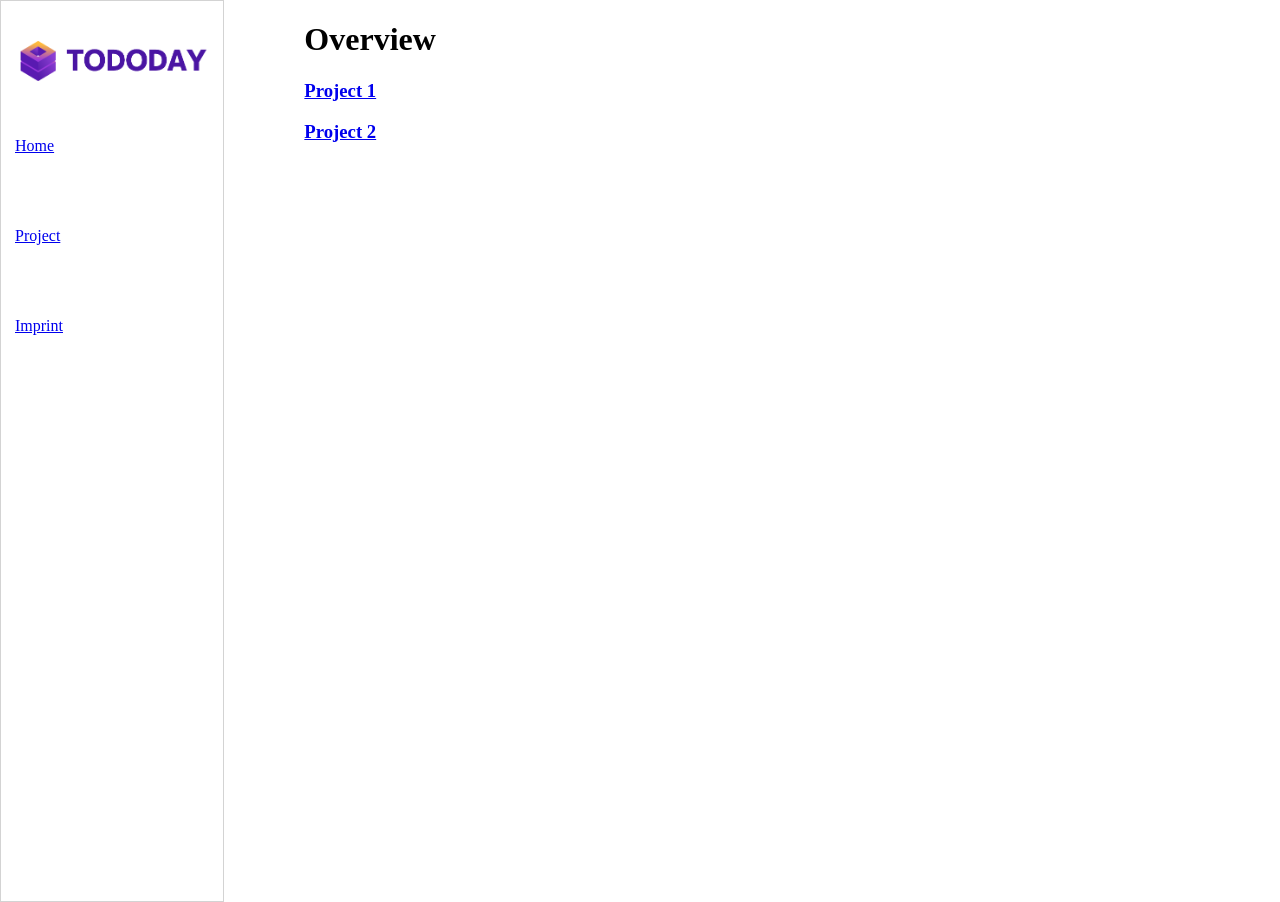
<file: H5/index.html>
<!DOCTYPE html>
<html lang="en"> 
<head>
    <meta charset="UTF-8">
    <meta http-equiv="X-UA-Compatible" content="IE=edge">
    <meta name="viewport" content="width=device-width, initial-scale=1.0">
    <title>Landing Page</title>
    <link rel="stylesheet" href="style.css"/>
</head>
<body>
    <div style="display: flex;">
    <div class="navbar-left" >
        <!--<div><img class="image-css" src="https://external-content.duckduckgo.com/iu/?u=http%3A%2F%2Fupload.wikimedia.org%2Fwikipedia%2Fcommons%2Fthumb%2Fa%2Faf%2FJacobs_University_Bremen_logo.svg%2F1280px-Jacobs_University_Bremen_logo.svg.png&f=1&nofb=1" alt="jpts" /></div>-->
        <div><img class="image-css" src="./Logos/name-logo.png" alt="jpts" /></div>    
        <div><a href="index.html"><p>Home</p></a></div>
        <div><a href="./project.html"><p>Project</p></a></div>
        <a href="./imprint.html"><div><p>Imprint</p></div></a>
    </div>

    <div class="main-css">

        <div class="bucket" >
            <h1>Overview</h1>
            <div>
                <div><a href="project.html"><h3>Project 1</p></h3></div>
                <div><a href="#"><h3>Project 2</h3></a></div>
            </div>

        </div>

    </div>
    </div>
</body>
</html>
</file>
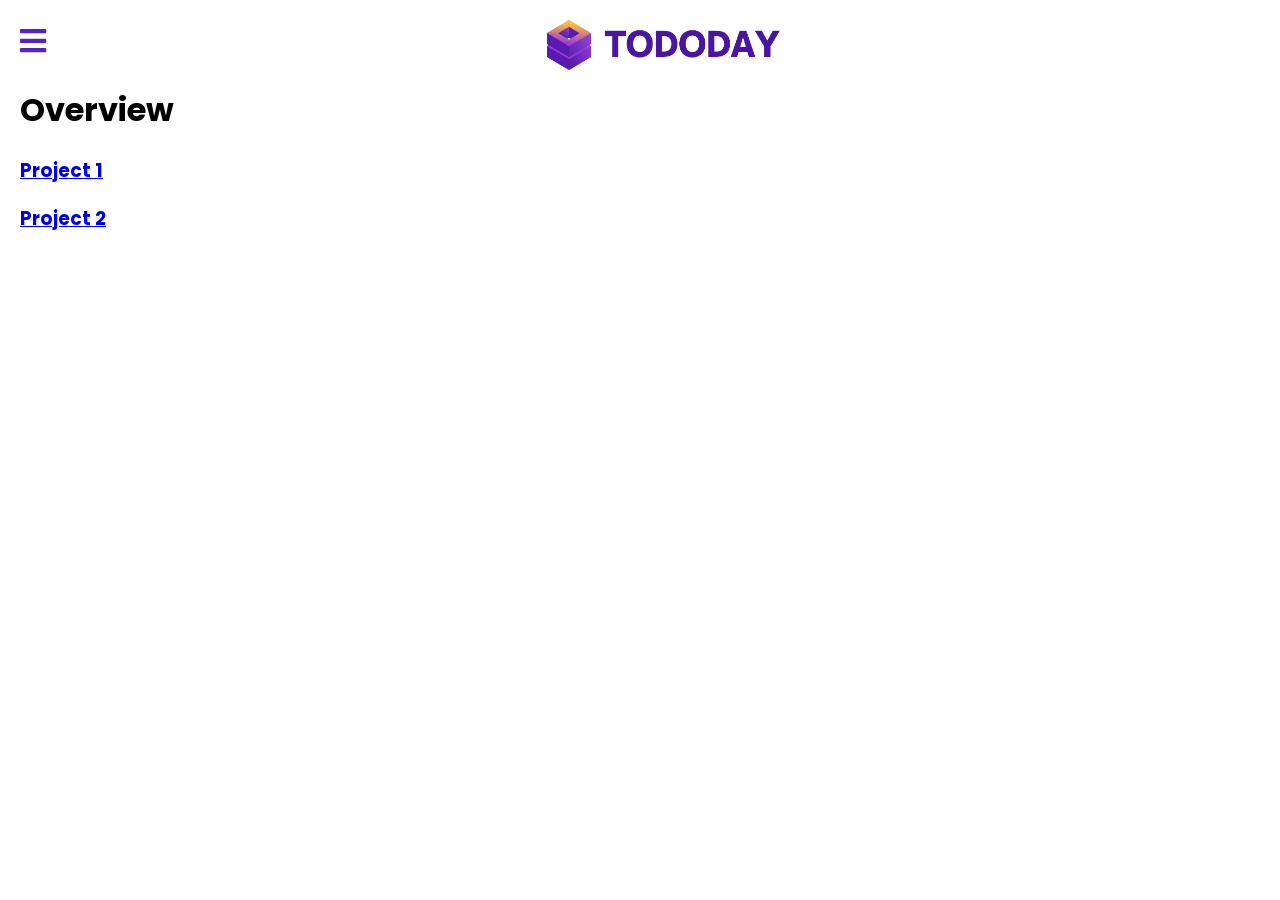
<file: H6/index.html>
<!DOCTYPE html>
<html lang="en"> 
<head>
    <meta charset="UTF-8">
    <meta http-equiv="X-UA-Compatible" content="IE=edge">
    <meta name="viewport" content="width=device-width, initial-scale=1.0">
    <link rel="shortcut icon" href="./Logos/single-logo.png">
    <title>Landing Page</title>
    <link rel="stylesheet" href="style.css"/>
    <link
      rel="stylesheet"
      href="https://pro.fontawesome.com/releases/v5.10.0/css/all.css"
    />
    <script>
        function openSlideMenu() {
          document.getElementById("menu").style.width = "250px";
          document.getElementById("content").style.marginLeft = "250px";
          document.getElementById("logo").style.marginLeft = "100px";
        }
        function closeSlideMenu() {
          document.getElementById("menu").style.width = "0px";
          document.getElementById("content").style.marginLeft = "0px";
          document.getElementById("logo").style.marginLeft = "-100px";
        }
      </script>
</head>
<body>
    <div id="content">
        <span class="slide">
            <a href="#" onclick="openSlideMenu()">
                <i class="fas fa-bars"></i>
            </a>
        </span>
        <div class="main-css">
            
            <div class="bucket" >
                <h1>Overview</h1>
                <div>
                    <div><a href="project.html"><h3>Project 1</p></h3></div>
                    <div><a href="#"><h3>Project 2</h3></a></div>
                </div>
            </div>
        </div>

        <div id="menu" class="navbar-left" >
            <a href="#" class="close" onclick="closeSlideMenu()">
                <i class="fas fa-times"></i>
            </a>
            <a href="index.html">Home</a>
            <a href="./project.html">Project</a>
            <a href="./imprint.html">Imprint</a>
            <a href="./maintenance.html">Maintenance Pages</a>
        </div>
      <a href="./index.html"><img id="logo" src="./Logos/name-logo.png" alt="TODODAY" /></a>

    </div>

</body>
</html>
</file>
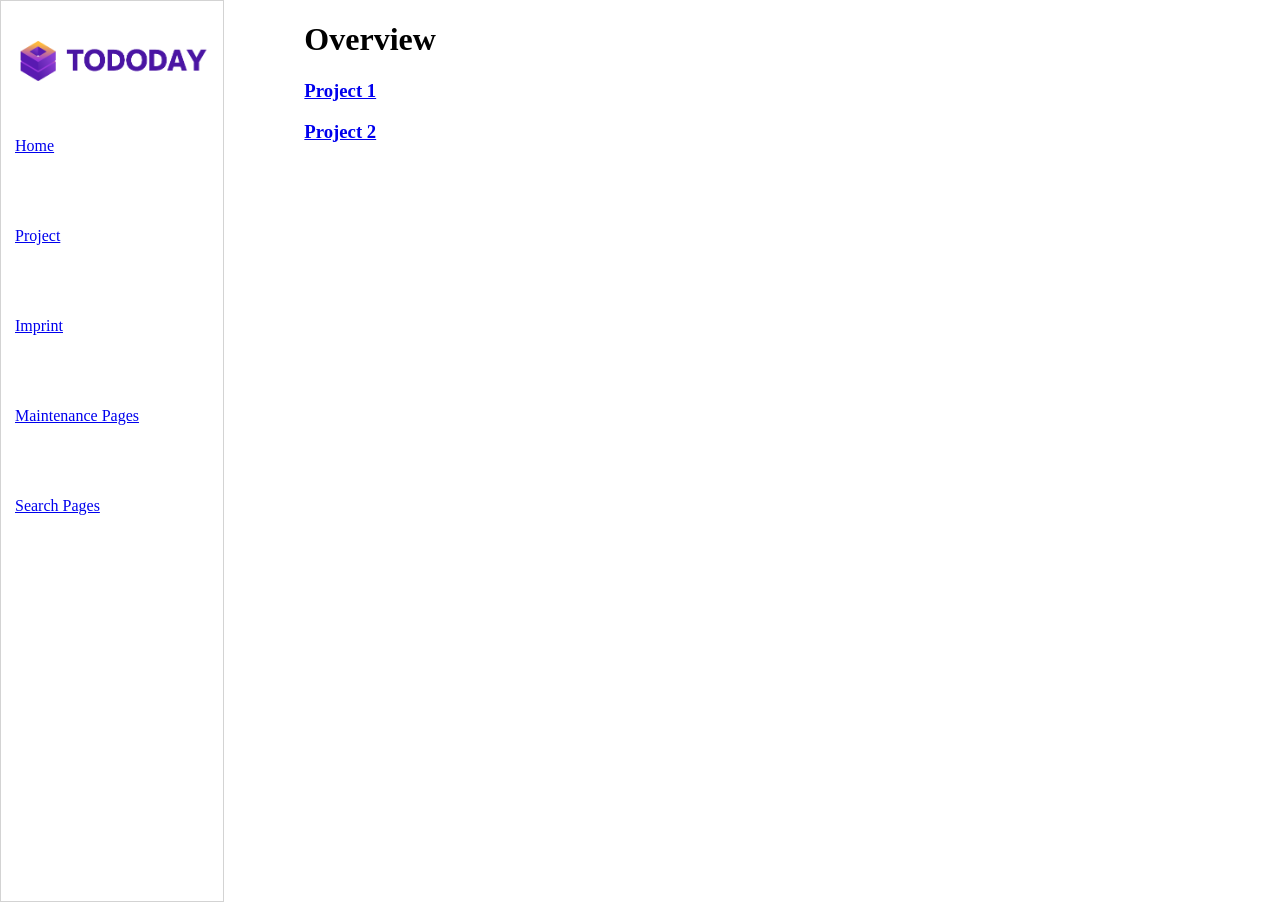
<file: H7/index.html>
<!DOCTYPE html>
<html lang="en"> 
<head>
    <meta charset="UTF-8">
    <meta http-equiv="X-UA-Compatible" content="IE=edge">
    <meta name="viewport" content="width=device-width, initial-scale=1.0">
    <title>Landing Page</title>
    <link rel="stylesheet" href="style.css"/>
</head>
<body>
    <div style="display: flex;">
        <div class="navbar-left" >
            <div><img class="image-css" src="./Logos/name-logo.png" alt="jpts" /></div>    
            <div><a href="index.html"><p>Home</p></a></div>
            <div><a href="./project.html"><p>Project</p></a></div>
            <a href="./imprint.html"><div><p>Imprint</p></div></a>
            <div><a href="./maintenance.html"><p>Maintenance Pages</p></a></div>
            <div><a href="./PHPtesting/search/search.php"><p>Search Pages</p></a></div>
        </div>

    <div class="main-css">

        <div class="bucket" >
            <h1>Overview</h1>
            <div>
                <div><a href="project.html"><h3>Project 1</p></h3></div>
                <div><a href="#"><h3>Project 2</h3></a></div>
            </div>

        </div>

    </div>
    </div>
</body>
</html>
</file>
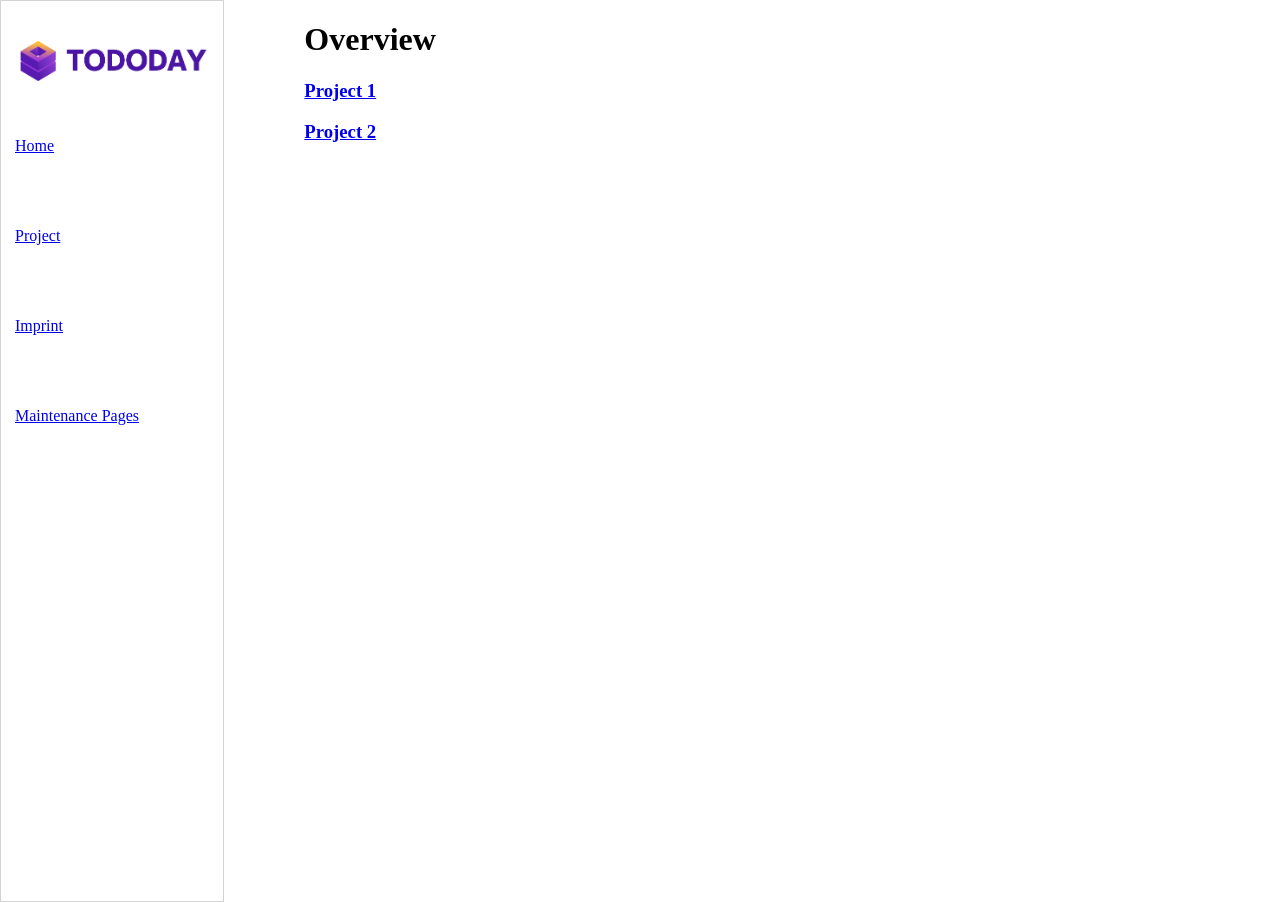
<file: H8/index.html>
<!DOCTYPE html>
<html lang="en"> 
<head>
    <meta charset="UTF-8">
    <meta http-equiv="X-UA-Compatible" content="IE=edge">
    <meta name="viewport" content="width=device-width, initial-scale=1.0">
    <title>Landing Page</title>
    <link rel="stylesheet" href="style.css"/>
</head>
<body>
    <div style="display: flex;">
        <div class="navbar-left" >
            <div><img class="image-css" src="./Logos/name-logo.png" alt="jpts" /></div>    
            <div><a href="index.html"><p>Home</p></a></div>
            <div><a href="./project.html"><p>Project</p></a></div>
            <a href="./imprint.html"><div><p>Imprint</p></div></a>
            <div><a href="./maintenance.php"><p>Maintenance Pages</p></a></div>
            <!-- <div><a href="./PHPtesting/search/search.php"><p>Search Pages</p></a></div> -->
        </div>

    <div class="main-css">

        <div class="bucket" >
            <h1>Overview</h1>
            <div>
                <div><a href="project.html"><h3>Project 1</p></h3></div>
                <div><a href="#"><h3>Project 2</h3></a></div>
            </div>

        </div>

    </div>
    </div>
</body>
</html>
</file>
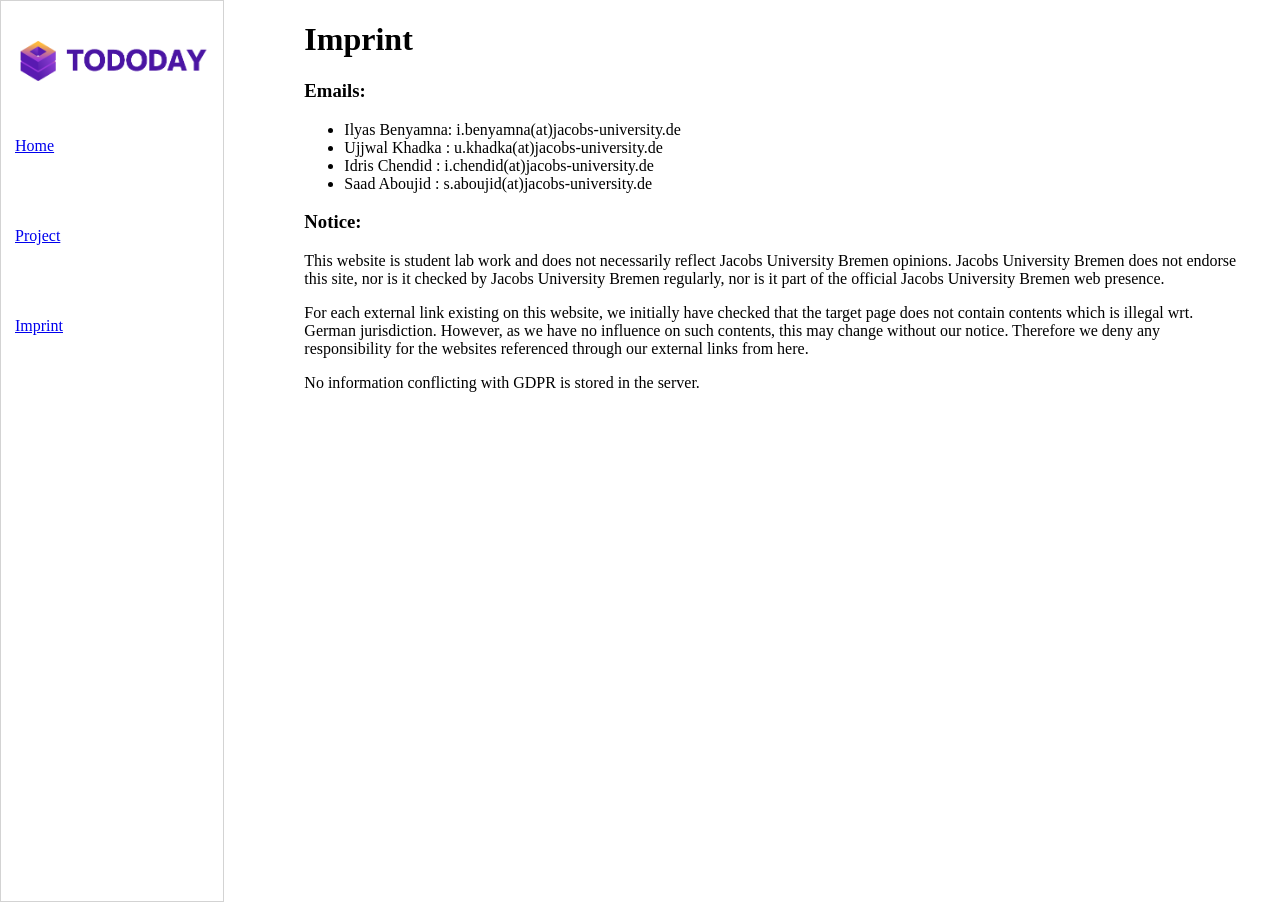
<file: H5/imprint.html>
<!DOCTYPE html>
<html lang="en">
<head>
    <meta charset="UTF-8">
    <meta http-equiv="X-UA-Compatible" content="IE=edge">
    <meta name="viewport" content="width=device-width, initial-scale=1.0">
    <title>Imprint Page</title>
    <link rel="stylesheet" href="style.css"/>
</head>
<body>
    <div style="display: flex;">
        <div class="navbar-left" >
            <div><img class="image-css" src="./Logos/name-logo.png" alt="jpts" /></div>    
            <div><a href="index.html"><p>Home</p></a></div>
            <div><a href="./project.html"><p>Project</p></a></div>
            <a href="./imprint.html"><div><p>Imprint</p></div></a>
    
        </div>
    
        <div class="main-css">
    
            
                <h1>Imprint</h1>
                <h3>Emails:</h3>
                <ul>
                    <li>Ilyas Benyamna: i.benyamna(at)jacobs-university.de</li>
                    <li>Ujjwal Khadka : u.khadka(at)jacobs-university.de</li>
                    <li>Idris Chendid : i.chendid(at)jacobs-university.de</li>
                    <li>Saad Aboujid  : s.aboujid(at)jacobs-university.de</li>
                </ul>
                <h3>Notice:</h3>
                <p>
                    This website is student lab work and does not necessarily reflect Jacobs University Bremen opinions. 
                    Jacobs University Bremen does not endorse this site, nor is it checked by Jacobs University
                    Bremen regularly, nor is it part of the official Jacobs University Bremen web presence. 
                </p>
                <p>
                    For each external link existing on this website, we initially have checked that the target page
                    does not contain contents which is illegal wrt. German jurisdiction. However, as we have no influence on such contents, 
                    this may change without our notice. Therefore we deny any responsibility for the websites referenced through our external links from here. 
                </p>
                <p> 
                    No information conflicting with GDPR is stored in the server.
                </p>
           
    
        </div>
        </div>
</body>
</html>
</file>
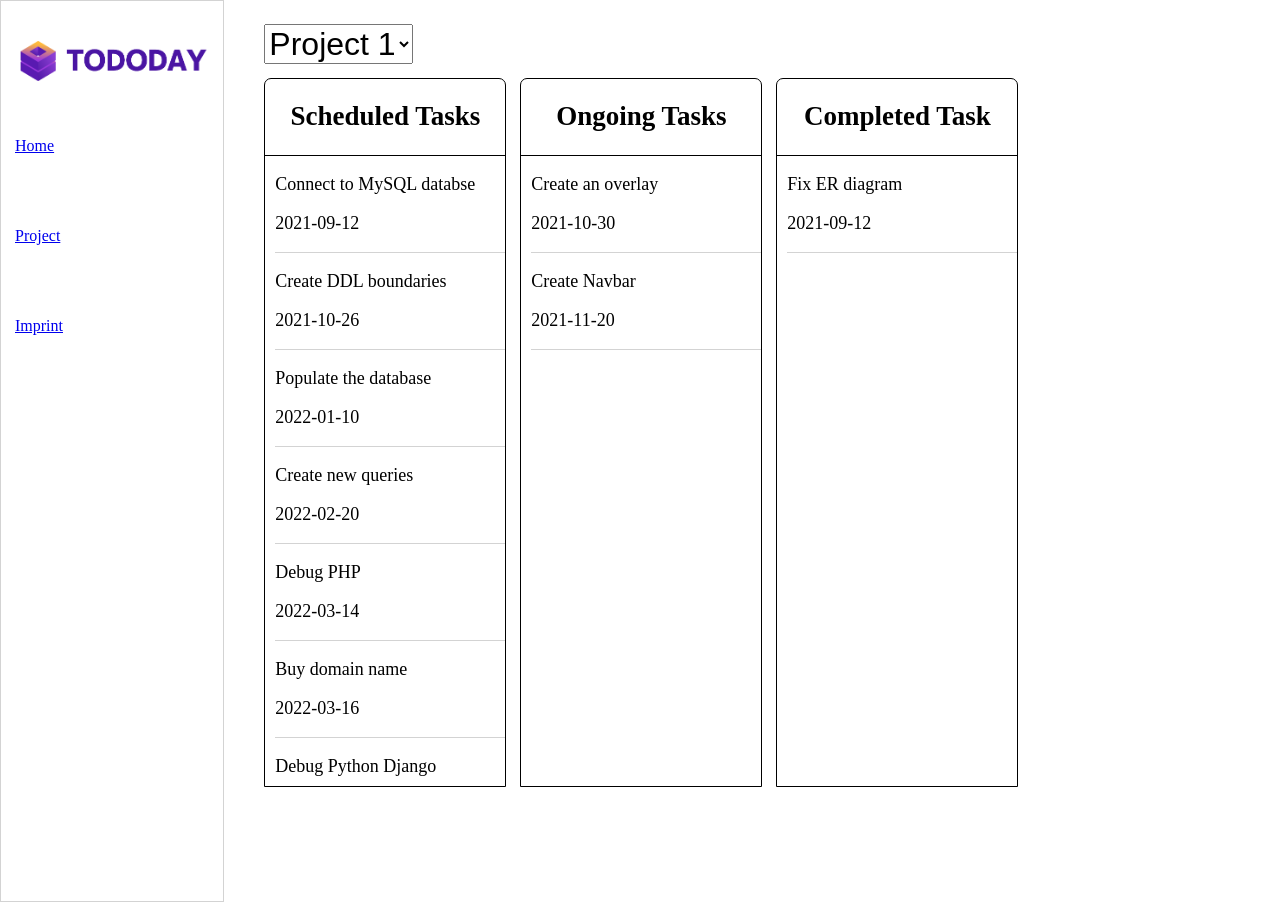
<file: H5/project.html>
<!DOCTYPE html>
<html lang="en">
<head>
    <meta charset="UTF-8">
    <meta http-equiv="X-UA-Compatible" content="IE=edge">
    <meta name="viewport" content="width=device-width, initial-scale=1.0">
    <link rel="stylesheet" href="style.css"/>
    <title>Project</title>
</head>
<body>
    
    <div>
        
        <div style="display: flex;">
            <div class="navbar-left" >
                <div><img class="image-css" src="./Logos/name-logo.png" alt="jpts" /></div>    
                <div><a href="index.html"><p>Home</p></a></div>
                <div><a href="./project.html"><p>Project</p></a></div>
                <a href="./imprint.html"><div><p>Imprint</p></div></a>
                
            </div>
            
            <div class="project-main-section">
                
                
                <div class="project-name">
                    <form >
                        <!-- <label for="projectName">Choose a Project:</label> -->
                        <select class="project-select" name="projectName" id="projectName">
                          <option value="Project 1">Project 1</option>
                          <option value="Project 2">Project 2</option>
                          <option value="Project 3">Project 3</option>
                        </select>
                      </form>
                </div>

                <div class="grid-flex">
                    <div class="grid-boxes">

                        <div class="task-title">
                            <h2>Scheduled Tasks</h2>
                        </div>
                        <div class="grid-boxes-tasks">
                            <div class="task">
                                <p>Connect to MySQL databse</p>
                                <p>2021-09-12</p>
                            </div>
                            <div class="task">
                                <p>Create DDL boundaries</p>
                                <p>2021-10-26</p>
                            </div>
                            <div class="task">
                                <p>Populate the database</p>
                                <p>2022-01-10</p>
                            </div>
                            <div class="task">
                                <p>Create new queries</p>
                                <p>2022-02-20</p>
                            </div>
                            <div class="task">
                                <p>Debug PHP</p>
                                <p>2022-03-14</p>
                            </div>
                            <div class="task">
                                <p>Buy domain name</p>
                                <p>2022-03-16</p>
                            </div>
                            <div class="task">
                                <p>Debug Python Django</p>
                                <p>2022-03-14</p>
                            </div>
                        </div>
                        
    
    
                    </div>
                    <div class="grid-boxes">

                        <div class="task-title">
                            <h2>Ongoing Tasks</h2>
                        </div>
                        
                        <div class="grid-boxes-tasks">
                            <div class="task">
                                <p>Create an overlay</p>
                                <p>2021-10-30</p>
                            </div>
                            <div class="task">
                                <p>Create Navbar</p>
                                <p>2021-11-20</p>
                            </div>
                        </div>
                        
    
    
                    </div>
                    <div class="grid-boxes">

                        <div class="task-title">
                            <h2>Completed Task</h2>
                        </div>
                        
                        <div class="grid-boxes-tasks">
                            <div class="task">
                                <p>Fix ER diagram</p>
                                <p>2021-09-12</p>
                            </div>
                        </div>
                        
    
    
                    </div>
                </div>

               
                
            </div>
        </div>
        
        
        
    </div>
    
    
    
</body>
</html>
</file>
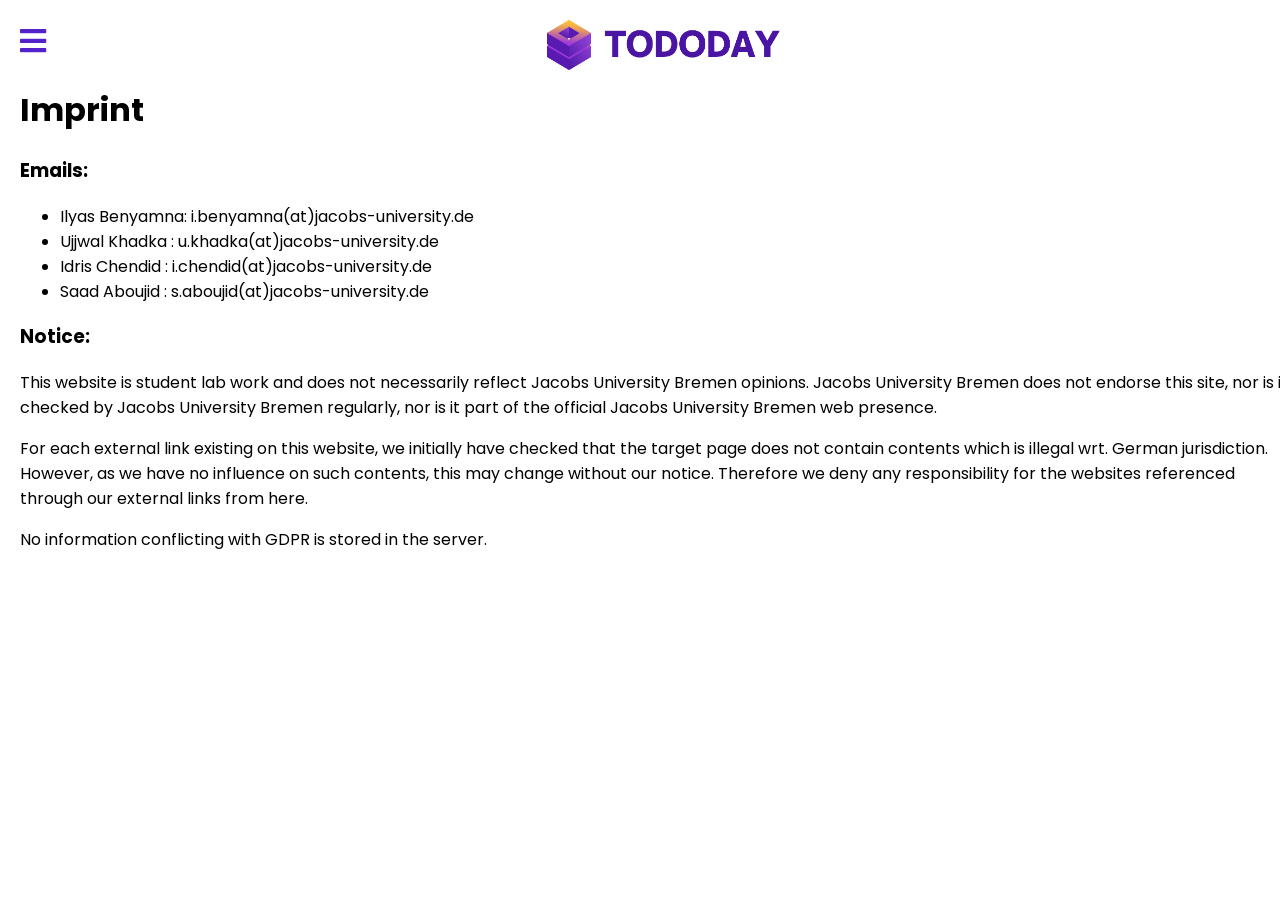
<file: H6/imprint.html>
<!DOCTYPE html>
<html lang="en">
<head>
    <link rel="shortcut icon" href="./Logos/single-logo.png">
    <meta charset="UTF-8">
    <meta http-equiv="X-UA-Compatible" content="IE=edge">
    <meta name="viewport" content="width=device-width, initial-scale=1.0">
    <title>Imprint Page</title>
    <link rel="stylesheet" href="style.css"/>
    <link
      rel="stylesheet"
      href="https://pro.fontawesome.com/releases/v5.10.0/css/all.css"
    />
    <script>
        function openSlideMenu() {
          document.getElementById("menu").style.width = "250px";
          document.getElementById("content").style.marginLeft = "250px";
          document.getElementById("logo").style.marginLeft = "100px";
        }
        function closeSlideMenu() {
          document.getElementById("menu").style.width = "0px";
          document.getElementById("content").style.marginLeft = "0px";
          document.getElementById("logo").style.marginLeft = "-100px";
        }
      </script>
</head>
<body>
    <div id="content">
        <span class="slide">
            <a href="#" onclick="openSlideMenu()">
                <i class="fas fa-bars"></i>
            </a>
        </span>    
    
        <div class="main-css">
            
            
                <h1>Imprint</h1>
                <h3>Emails:</h3>
                <ul>
                    <li>Ilyas Benyamna: i.benyamna(at)jacobs-university.de</li>
                    <li>Ujjwal Khadka : u.khadka(at)jacobs-university.de</li>
                    <li>Idris Chendid : i.chendid(at)jacobs-university.de</li>
                    <li>Saad Aboujid  : s.aboujid(at)jacobs-university.de</li>
                </ul>
                <h3>Notice:</h3>
                <p>
                    This website is student lab work and does not necessarily reflect Jacobs University Bremen opinions. 
                    Jacobs University Bremen does not endorse this site, nor is it checked by Jacobs University
                    Bremen regularly, nor is it part of the official Jacobs University Bremen web presence. 
                </p>
                <p>
                    For each external link existing on this website, we initially have checked that the target page
                    does not contain contents which is illegal wrt. German jurisdiction. However, as we have no influence on such contents, 
                    this may change without our notice. Therefore we deny any responsibility for the websites referenced through our external links from here. 
                </p>
                <p> 
                    No information conflicting with GDPR is stored in the server.
                </p>
           
    
        </div>
        <div id="menu" class="navbar-left" >
            <a href="#" class="close" onclick="closeSlideMenu()">
                <i class="fas fa-times"></i>
            </a>
            
            <a href="index.html">Home</a>
            <a href="./project.html">Project</a>
            <a href="./imprint.html">Imprint</a>
            <a href="./maintenance.html">Maintenance Pages</a>
        </div>
      <a href="./index.html"><img id="logo" src="./Logos/name-logo.png" alt="TODODAY" /></a>
        </div>
</body>
</html>
</file>
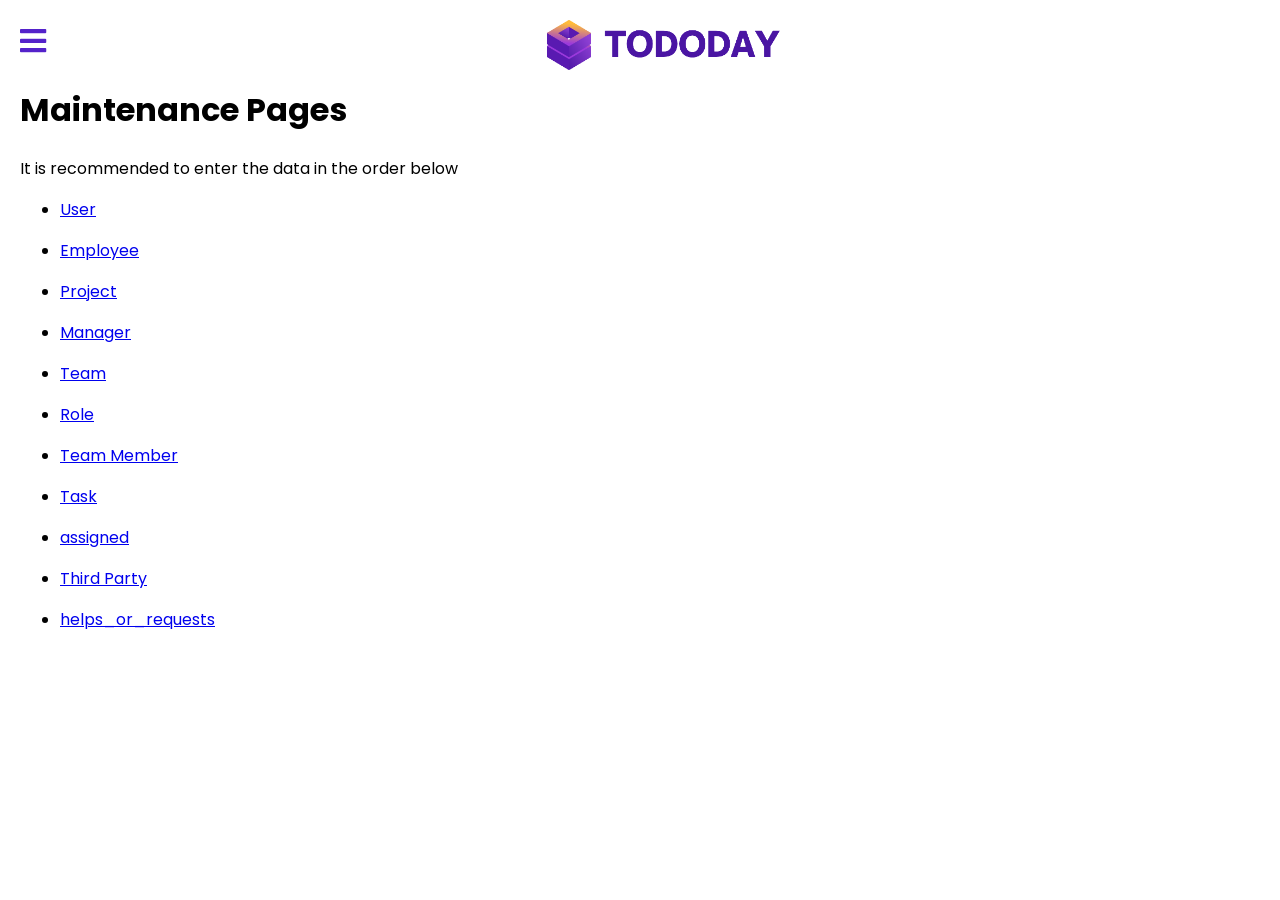
<file: H6/maintenance.html>
<!DOCTYPE html>
<html lang="en">
<head>
    <link rel="shortcut icon" href="./Logos/single-logo.png">
    <meta charset="UTF-8">
    <meta http-equiv="X-UA-Compatible" content="IE=edge">
    <meta name="viewport" content="width=device-width, initial-scale=1.0">
    <title>Maintenance</title>
    <link rel="stylesheet" href="style.css"/>
    <link
      rel="stylesheet"
      href="https://pro.fontawesome.com/releases/v5.10.0/css/all.css"
    /><script>
        function openSlideMenu() {
          document.getElementById("menu").style.width = "250px";
          document.getElementById("content").style.marginLeft = "250px";
          document.getElementById("logo").style.marginLeft = "100px";
        }
        function closeSlideMenu() {
          document.getElementById("menu").style.width = "0px";
          document.getElementById("content").style.marginLeft = "0px";
          document.getElementById("logo").style.marginLeft = "-100px";
        }
      </script>
</head>
<body>
    <div id="content">
        <span class="slide">
            <a href="#" onclick="openSlideMenu()">
                <i class="fas fa-bars"></i>
            </a>
        </span>
        
    
        <div class="main-css">

            <h1>Maintenance Pages</h1>
            <p>It is recommended to enter the data in the order below</p>

            <ul>
                <li><a href="./PHPtesting/maintenance_pages/user.php"><p>User</p></li>
                <li><a href="./PHPtesting/maintenance_pages/employee.php"><p>Employee</p></li>
                <li><a href="./PHPtesting/maintenance_pages/project.php"><p>Project</p></li>
                <li><a href="./PHPtesting/maintenance_pages/manager.php"><p>Manager</p></li>
                <li><a href="./PHPtesting/maintenance_pages/team.php"><p>Team</p></li>
                <li><a href="./PHPtesting/maintenance_pages/role.php"><p>Role</p></li>
                <li><a href="./PHPtesting/maintenance_pages/team_member.php"><p>Team Member</p></li>
                <li><a href="./PHPtesting/maintenance_pages/task.php"><p>Task</p></li>        
                <li><a href="./PHPtesting/maintenance_pages/assigned.php"><p>assigned</p></li>
                <li><a href="./PHPtesting/maintenance_pages/third_party.php"><p>Third Party</p></li> 
                <li><a href="./PHPtesting/maintenance_pages/helps_or_requests.php"><p>helps_or_requests</p></li>    
            </ul>
           
    
        </div>
        <div id="menu" class="navbar-left" >
            <a href="#" class="close" onclick="closeSlideMenu()">
                <i class="fas fa-times"></i>
            </a>
            <a href="index.html">Home</a>
            <a href="./project.html">Project</a>
            <a href="./imprint.html">Imprint</a>
            <a href="./maintenance.html">Maintenance Pages</a>
        </div>
      <a href="./index.html"><img id="logo" src="./Logos/name-logo.png" alt="TODODAY" /></a>
        </div>
</body>
</html>
</file>
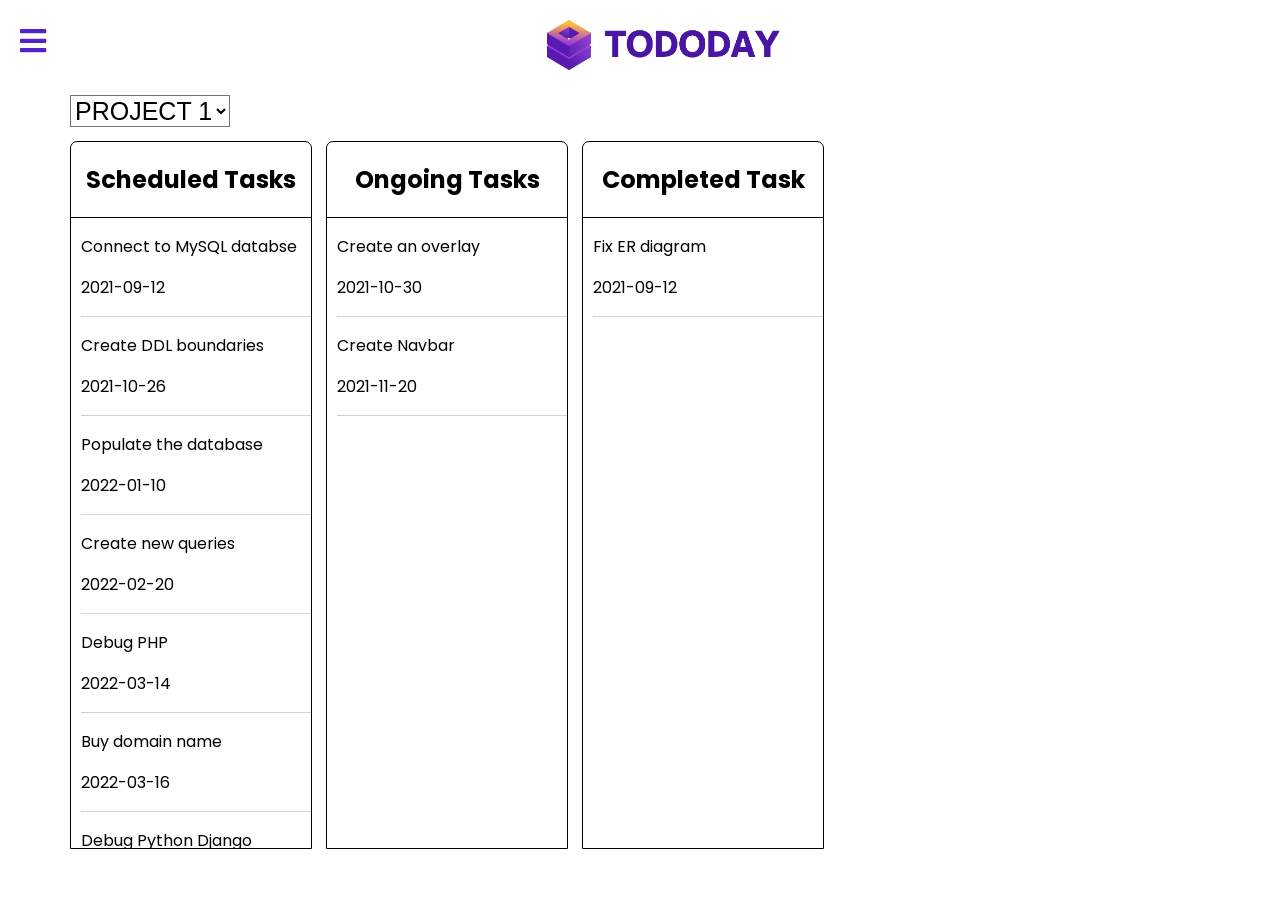
<file: H6/project.html>
<!DOCTYPE html>
<html lang="en">
<head>
    <link rel="shortcut icon" href="./Logos/single-logo.png">
    <meta charset="UTF-8">
    <meta http-equiv="X-UA-Compatible" content="IE=edge">
    <meta name="viewport" content="width=device-width, initial-scale=1.0">
    <link rel="stylesheet" href="style.css"/>
    <title>Project</title>
    <link
      rel="stylesheet"
      href="https://pro.fontawesome.com/releases/v5.10.0/css/all.css"
    />
    <script>
        function openSlideMenu() {
          document.getElementById("menu").style.width = "250px";
          document.getElementById("content").style.marginLeft = "250px";
          document.getElementById("logo").style.marginLeft = "100px";
        }
        function closeSlideMenu() {
          document.getElementById("menu").style.width = "0px";
          document.getElementById("content").style.marginLeft = "0px";
          document.getElementById("logo").style.marginLeft = "-100px";
        }
      </script>
</head>
<body>
    
   
        
        <div id="content">
            
            <span class="slide">
                <a href="#" onclick="openSlideMenu()">
                    <i class="fas fa-bars"></i>
                </a>
            </span> 
            <div class="project-main-section">
                   
                
                <div class="project-name">
                    <form >
                        <!-- <label for="projectName">Choose a Project:</label> -->
                        <select class="project-select" name="projectName" id="projectName">
                          <option value="Project 1">Project 1</option>
                          <option value="Project 2">Project 2</option>
                          <option value="Project 3">Project 3</option>
                        </select>
                      </form>
                </div>

                <div class="grid-flex">
                    <div class="grid-boxes">

                        <div class="task-title">
                            <h2>Scheduled Tasks</h2>
                        </div>
                        <div class="grid-boxes-tasks">
                            <div class="task">
                                <p>Connect to MySQL databse</p>
                                <p>2021-09-12</p>
                            </div>
                            <div class="task">
                                <p>Create DDL boundaries</p>
                                <p>2021-10-26</p>
                            </div>
                            <div class="task">
                                <p>Populate the database</p>
                                <p>2022-01-10</p>
                            </div>
                            <div class="task">
                                <p>Create new queries</p>
                                <p>2022-02-20</p>
                            </div>
                            <div class="task">
                                <p>Debug PHP</p>
                                <p>2022-03-14</p>
                            </div>
                            <div class="task">
                                <p>Buy domain name</p>
                                <p>2022-03-16</p>
                            </div>
                            <div class="task">
                                <p>Debug Python Django</p>
                                <p>2022-03-14</p>
                            </div>
                        </div>
                        
    
    
                    </div>
                    <div class="grid-boxes">

                        <div class="task-title">
                            <h2>Ongoing Tasks</h2>
                        </div>
                        
                        <div class="grid-boxes-tasks">
                            <div class="task">
                                <p>Create an overlay</p>
                                <p>2021-10-30</p>
                            </div>
                            <div class="task">
                                <p>Create Navbar</p>
                                <p>2021-11-20</p>
                            </div>
                        </div>
                        
    
    
                    </div>
                    <div class="grid-boxes">

                        <div class="task-title">
                            <h2>Completed Task</h2>
                        </div>
                        
                        <div class="grid-boxes-tasks">
                            <div class="task">
                                <p>Fix ER diagram</p>
                                <p>2021-09-12</p>
                            </div>
                        </div>
                        
    
    
                    </div>
                </div>

               
                
            </div>
            <div id="menu" class="navbar-left" >
                <a href="#" class="close" onclick="closeSlideMenu()">
                    <i class="fas fa-times"></i>
                </a>
                <a href="index.html">Home</a>
                <a href="./project.html">Project</a>
                <a href="./imprint.html">Imprint</a>
                <a href="./maintenance.html">Maintenance Pages</a>
            </div>
          <a href="./index.html"><img id="logo" src="./Logos/name-logo.png" alt="TODODAY" /></a>
        </div>
        
        
        
    
    
    
</body>
</html>
</file>
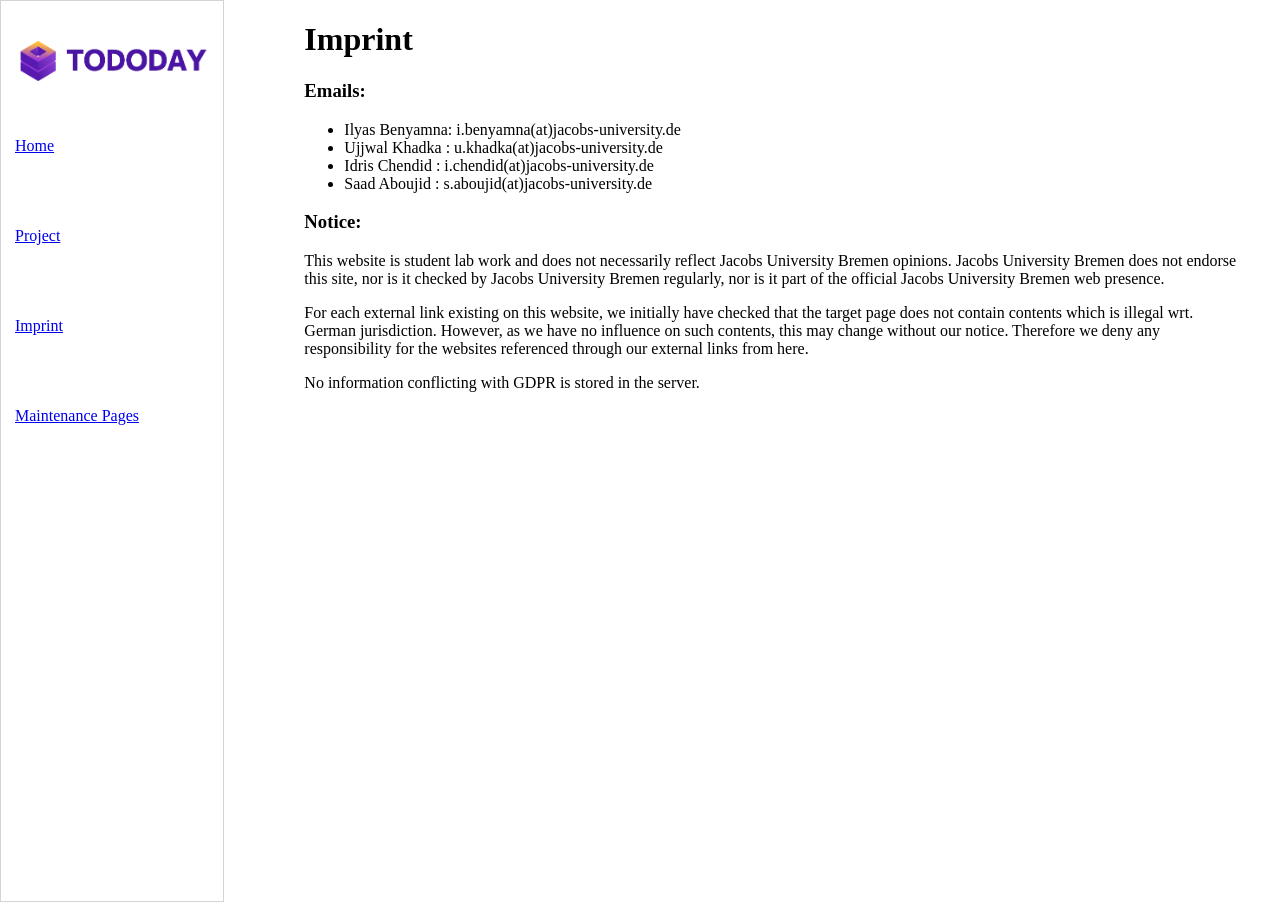
<file: H7/imprint.html>
<!DOCTYPE html>
<html lang="en">
<head>
    <meta charset="UTF-8">
    <meta http-equiv="X-UA-Compatible" content="IE=edge">
    <meta name="viewport" content="width=device-width, initial-scale=1.0">
    <title>Imprint Page</title>
    <link rel="stylesheet" href="style.css"/>
</head>
<body>
    <div style="display: flex;">
        <div class="navbar-left" >
            <div><img class="image-css" src="./Logos/name-logo.png" alt="jpts" /></div>    
            <div><a href="index.html"><p>Home</p></a></div>
            <div><a href="./project.html"><p>Project</p></a></div>
            <a href="./imprint.html"><div><p>Imprint</p></div></a>
            <div><a href="./maintenance.html"><p>Maintenance Pages</p></a></div>
            
        </div>
    
        <div class="main-css">
    
            
                <h1>Imprint</h1>
                <h3>Emails:</h3>
                <ul>
                    <li>Ilyas Benyamna: i.benyamna(at)jacobs-university.de</li>
                    <li>Ujjwal Khadka : u.khadka(at)jacobs-university.de</li>
                    <li>Idris Chendid : i.chendid(at)jacobs-university.de</li>
                    <li>Saad Aboujid  : s.aboujid(at)jacobs-university.de</li>
                </ul>
                <h3>Notice:</h3>
                <p>
                    This website is student lab work and does not necessarily reflect Jacobs University Bremen opinions. 
                    Jacobs University Bremen does not endorse this site, nor is it checked by Jacobs University
                    Bremen regularly, nor is it part of the official Jacobs University Bremen web presence. 
                </p>
                <p>
                    For each external link existing on this website, we initially have checked that the target page
                    does not contain contents which is illegal wrt. German jurisdiction. However, as we have no influence on such contents, 
                    this may change without our notice. Therefore we deny any responsibility for the websites referenced through our external links from here. 
                </p>
                <p> 
                    No information conflicting with GDPR is stored in the server.
                </p>
           
    
        </div>
        </div>
</body>
</html>
</file>
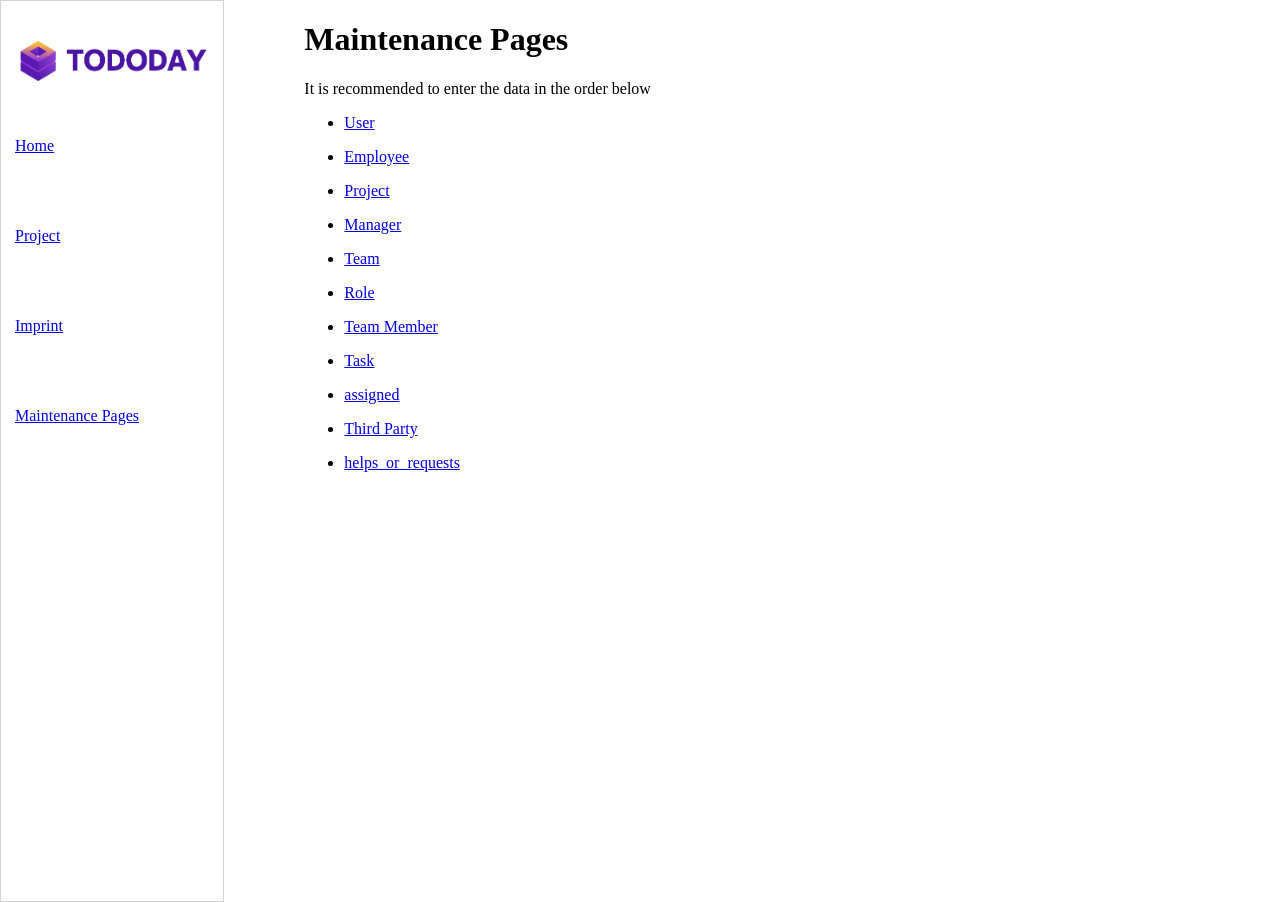
<file: H7/maintenance.html>
<!DOCTYPE html>
<html lang="en">
<head>
    <meta charset="UTF-8">
    <meta http-equiv="X-UA-Compatible" content="IE=edge">
    <meta name="viewport" content="width=device-width, initial-scale=1.0">
    <title>Maintenance</title>
    <link rel="stylesheet" href="style.css"/>
</head>
<body>
    <div style="display: flex;">
        <div class="navbar-left" >
            <div><img class="image-css" src="./Logos/name-logo.png" alt="jpts" /></div>    
            <div><a href="index.html"><p>Home</p></a></div>
            <div><a href="./project.html"><p>Project</p></a></div>
            <a href="./imprint.html"><div><p>Imprint</p></div></a>
            <div><a href="./maintenance.html"><p>Maintenance Pages</p></a></div>
            
        </div>
    
        <div class="main-css">

            <h1>Maintenance Pages</h1>
            <p>It is recommended to enter the data in the order below</p>

            <ul>
                <li><a href="./PHPtesting/maintenance_pages/user.php"><p>User</p></li>
                <li><a href="./PHPtesting/maintenance_pages/employee.php"><p>Employee</p></li>
                <li><a href="./PHPtesting/maintenance_pages/project.php"><p>Project</p></li>
                <li><a href="./PHPtesting/maintenance_pages/manager.php"><p>Manager</p></li>
                <li><a href="./PHPtesting/maintenance_pages/team.php"><p>Team</p></li>
                <li><a href="./PHPtesting/maintenance_pages/role.php"><p>Role</p></li>
                <li><a href="./PHPtesting/maintenance_pages/team_member.php"><p>Team Member</p></li>
                <li><a href="./PHPtesting/maintenance_pages/task.php"><p>Task</p></li>        
                <li><a href="./PHPtesting/maintenance_pages/assigned.php"><p>assigned</p></li>
                <li><a href="./PHPtesting/maintenance_pages/third_party.php"><p>Third Party</p></li> 
                <li><a href="./PHPtesting/maintenance_pages/helps_or_requests.php"><p>helps_or_requests</p></li>    
            </ul>
           
    
        </div>
        </div>
</body>
</html>
</file>
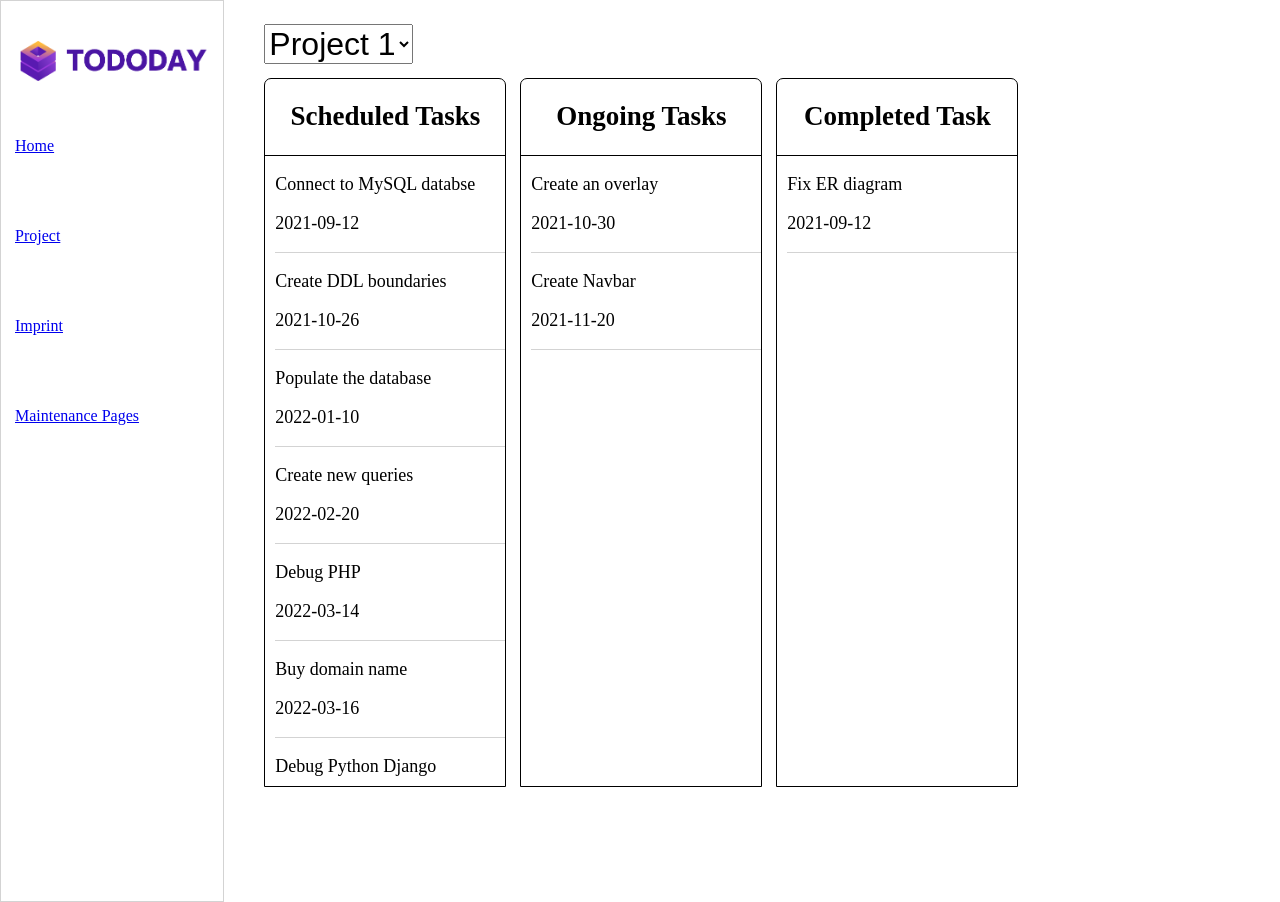
<file: H7/project.html>
<!DOCTYPE html>
<html lang="en">
<head>
    <meta charset="UTF-8">
    <meta http-equiv="X-UA-Compatible" content="IE=edge">
    <meta name="viewport" content="width=device-width, initial-scale=1.0">
    <link rel="stylesheet" href="style.css"/>
    <title>Project</title>
</head>
<body>
    
    <div>
        
        <div style="display: flex;">
            <div class="navbar-left" >
                <div><img class="image-css" src="./Logos/name-logo.png" alt="jpts" /></div>    
                <div><a href="index.html"><p>Home</p></a></div>
                <div><a href="./project.html"><p>Project</p></a></div>
                <a href="./imprint.html"><div><p>Imprint</p></div></a>
                <div><a href="./maintenance.html"><p>Maintenance Pages</p></a></div>
            </div>
            
            <div class="project-main-section">
                
                
                <div class="project-name">
                    <form >
                        <!-- <label for="projectName">Choose a Project:</label> -->
                        <select class="project-select" name="projectName" id="projectName">
                          <option value="Project 1">Project 1</option>
                          <option value="Project 2">Project 2</option>
                          <option value="Project 3">Project 3</option>
                        </select>
                      </form>
                </div>

                <div class="grid-flex">
                    <div class="grid-boxes">

                        <div class="task-title">
                            <h2>Scheduled Tasks</h2>
                        </div>
                        <div class="grid-boxes-tasks">
                            <div class="task">
                                <p>Connect to MySQL databse</p>
                                <p>2021-09-12</p>
                            </div>
                            <div class="task">
                                <p>Create DDL boundaries</p>
                                <p>2021-10-26</p>
                            </div>
                            <div class="task">
                                <p>Populate the database</p>
                                <p>2022-01-10</p>
                            </div>
                            <div class="task">
                                <p>Create new queries</p>
                                <p>2022-02-20</p>
                            </div>
                            <div class="task">
                                <p>Debug PHP</p>
                                <p>2022-03-14</p>
                            </div>
                            <div class="task">
                                <p>Buy domain name</p>
                                <p>2022-03-16</p>
                            </div>
                            <div class="task">
                                <p>Debug Python Django</p>
                                <p>2022-03-14</p>
                            </div>
                        </div>
                        
    
    
                    </div>
                    <div class="grid-boxes">

                        <div class="task-title">
                            <h2>Ongoing Tasks</h2>
                        </div>
                        
                        <div class="grid-boxes-tasks">
                            <div class="task">
                                <p>Create an overlay</p>
                                <p>2021-10-30</p>
                            </div>
                            <div class="task">
                                <p>Create Navbar</p>
                                <p>2021-11-20</p>
                            </div>
                        </div>
                        
    
    
                    </div>
                    <div class="grid-boxes">

                        <div class="task-title">
                            <h2>Completed Task</h2>
                        </div>
                        
                        <div class="grid-boxes-tasks">
                            <div class="task">
                                <p>Fix ER diagram</p>
                                <p>2021-09-12</p>
                            </div>
                        </div>
                        
    
    
                    </div>
                </div>

               
                
            </div>
        </div>
        
        
        
    </div>
    
    
    
</body>
</html>
</file>
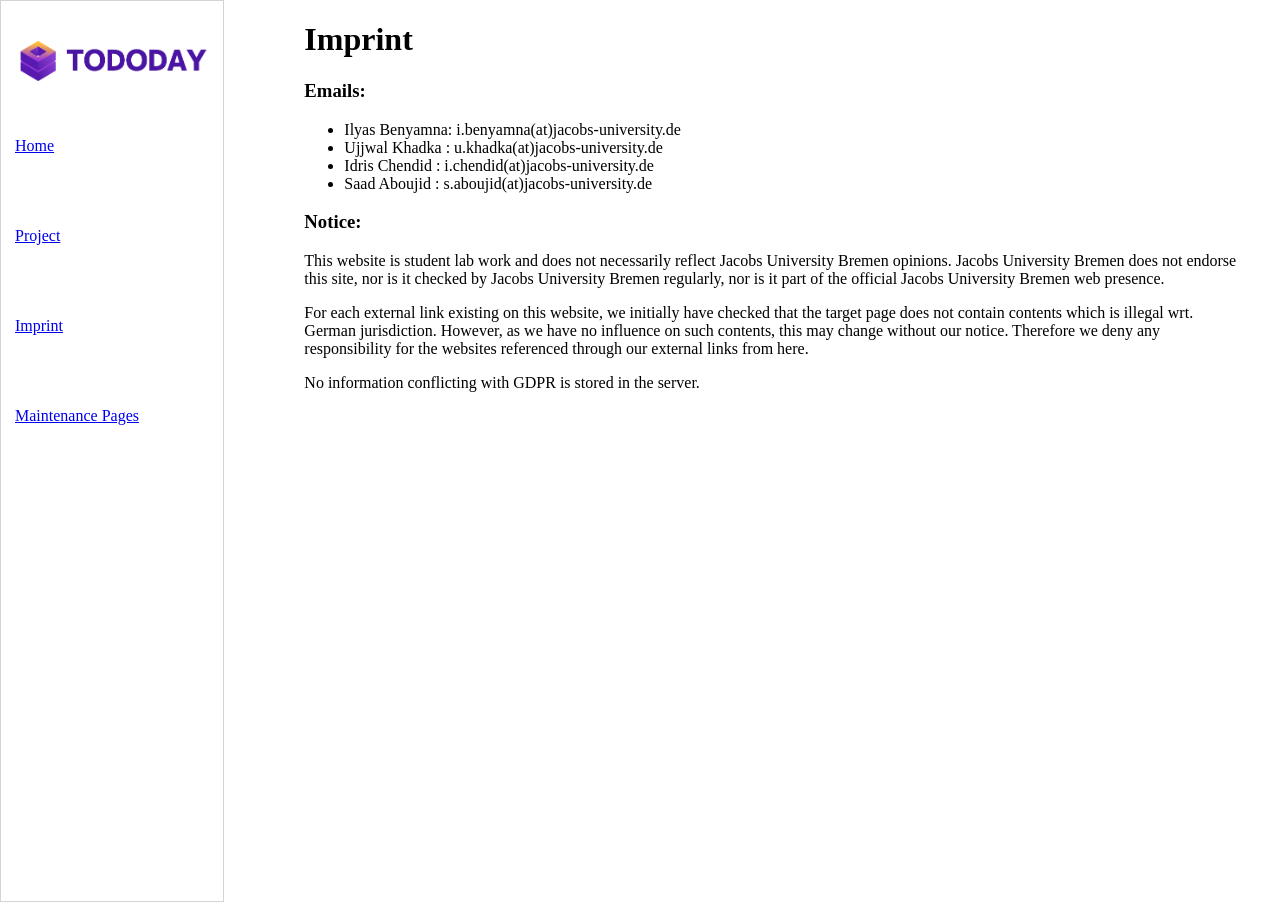
<file: H8/imprint.html>
<!DOCTYPE html>
<html lang="en">
<head>
    <meta charset="UTF-8">
    <meta http-equiv="X-UA-Compatible" content="IE=edge">
    <meta name="viewport" content="width=device-width, initial-scale=1.0">
    <title>Imprint Page</title>
    <link rel="stylesheet" href="style.css"/>
</head>
<body>
    <div style="display: flex;">
        <div class="navbar-left" >
            <div><img class="image-css" src="./Logos/name-logo.png" alt="jpts" /></div>    
            <div><a href="index.html"><p>Home</p></a></div>
            <div><a href="./project.html"><p>Project</p></a></div>
            <a href="./imprint.html"><div><p>Imprint</p></div></a>
            <div><a href="./maintenance.php"><p>Maintenance Pages</p></a></div>
            
        </div>
    
        <div class="main-css">
    
            
                <h1>Imprint</h1>
                <h3>Emails:</h3>
                <ul>
                    <li>Ilyas Benyamna: i.benyamna(at)jacobs-university.de</li>
                    <li>Ujjwal Khadka : u.khadka(at)jacobs-university.de</li>
                    <li>Idris Chendid : i.chendid(at)jacobs-university.de</li>
                    <li>Saad Aboujid  : s.aboujid(at)jacobs-university.de</li>
                </ul>
                <h3>Notice:</h3>
                <p>
                    This website is student lab work and does not necessarily reflect Jacobs University Bremen opinions. 
                    Jacobs University Bremen does not endorse this site, nor is it checked by Jacobs University
                    Bremen regularly, nor is it part of the official Jacobs University Bremen web presence. 
                </p>
                <p>
                    For each external link existing on this website, we initially have checked that the target page
                    does not contain contents which is illegal wrt. German jurisdiction. However, as we have no influence on such contents, 
                    this may change without our notice. Therefore we deny any responsibility for the websites referenced through our external links from here. 
                </p>
                <p> 
                    No information conflicting with GDPR is stored in the server.
                </p>
           
    
        </div>
        </div>
</body>
</html>
</file>
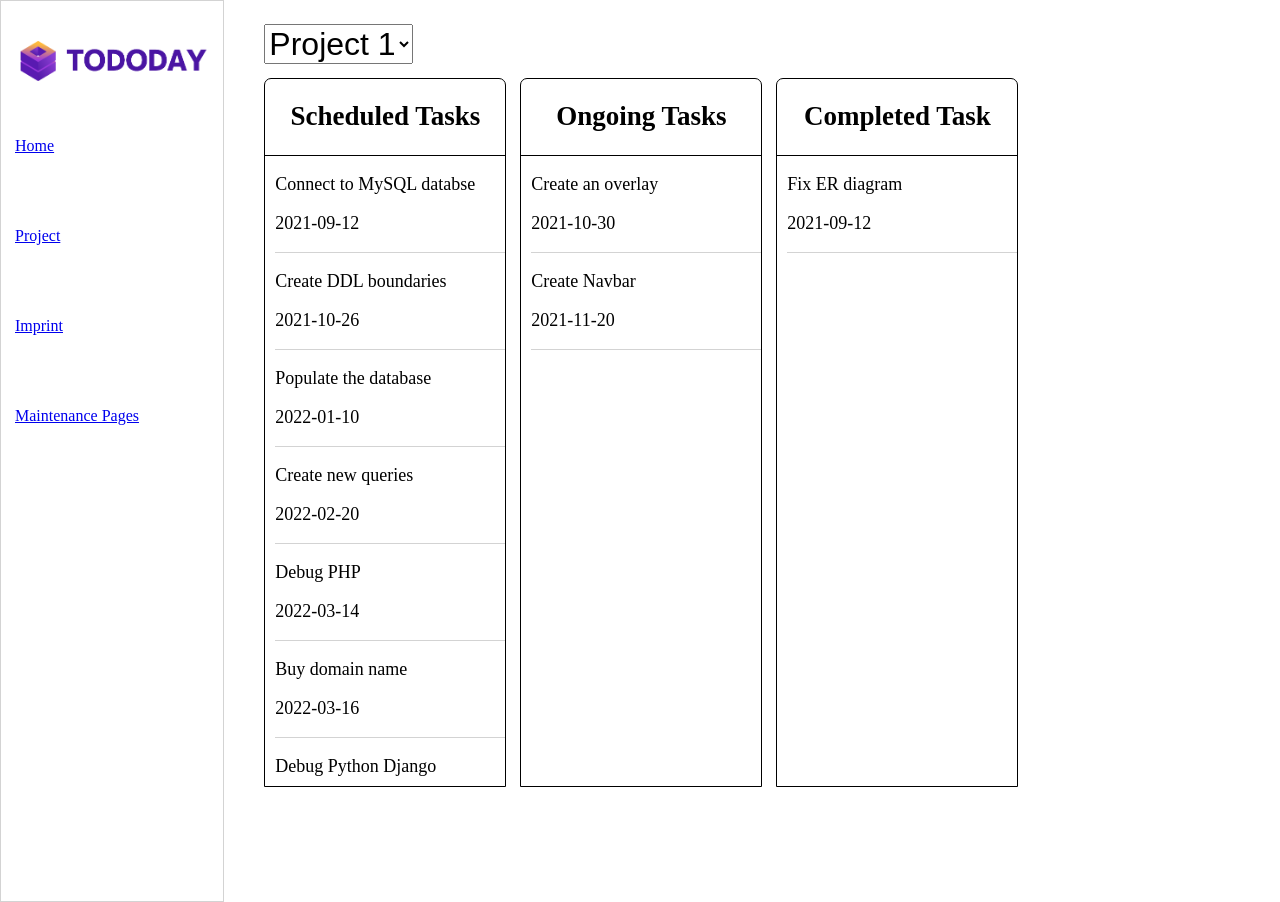
<file: H8/project.html>
<!DOCTYPE html>
<html lang="en">
<head>
    <meta charset="UTF-8">
    <meta http-equiv="X-UA-Compatible" content="IE=edge">
    <meta name="viewport" content="width=device-width, initial-scale=1.0">
    <link rel="stylesheet" href="style.css"/>
    <title>Project</title>
</head>
<body>
    
    <div>
        
        <div style="display: flex;">
            <div class="navbar-left" >
                <div><img class="image-css" src="./Logos/name-logo.png" alt="jpts" /></div>    
                <div><a href="index.html"><p>Home</p></a></div>
                <div><a href="./project.html"><p>Project</p></a></div>
                <a href="./imprint.html"><div><p>Imprint</p></div></a>
                <div><a href="./maintenance.php"><p>Maintenance Pages</p></a></div>
            </div>
            
            <div class="project-main-section">
                
                
                <div class="project-name">
                    <form >
                        <!-- <label for="projectName">Choose a Project:</label> -->
                        <select class="project-select" name="projectName" id="projectName">
                          <option value="Project 1">Project 1</option>
                          <option value="Project 2">Project 2</option>
                          <option value="Project 3">Project 3</option>
                        </select>
                      </form>
                </div>

                <div class="grid-flex">
                    <div class="grid-boxes">

                        <div class="task-title">
                            <h2>Scheduled Tasks</h2>
                        </div>
                        <div class="grid-boxes-tasks">
                            <div class="task">
                                <p>Connect to MySQL databse</p>
                                <p>2021-09-12</p>
                            </div>
                            <div class="task">
                                <p>Create DDL boundaries</p>
                                <p>2021-10-26</p>
                            </div>
                            <div class="task">
                                <p>Populate the database</p>
                                <p>2022-01-10</p>
                            </div>
                            <div class="task">
                                <p>Create new queries</p>
                                <p>2022-02-20</p>
                            </div>
                            <div class="task">
                                <p>Debug PHP</p>
                                <p>2022-03-14</p>
                            </div>
                            <div class="task">
                                <p>Buy domain name</p>
                                <p>2022-03-16</p>
                            </div>
                            <div class="task">
                                <p>Debug Python Django</p>
                                <p>2022-03-14</p>
                            </div>
                        </div>
                        
    
    
                    </div>
                    <div class="grid-boxes">

                        <div class="task-title">
                            <h2>Ongoing Tasks</h2>
                        </div>
                        
                        <div class="grid-boxes-tasks">
                            <div class="task">
                                <p>Create an overlay</p>
                                <p>2021-10-30</p>
                            </div>
                            <div class="task">
                                <p>Create Navbar</p>
                                <p>2021-11-20</p>
                            </div>
                        </div>
                        
    
    
                    </div>
                    <div class="grid-boxes">

                        <div class="task-title">
                            <h2>Completed Task</h2>
                        </div>
                        
                        <div class="grid-boxes-tasks">
                            <div class="task">
                                <p>Fix ER diagram</p>
                                <p>2021-09-12</p>
                            </div>
                        </div>
                        
    
    
                    </div>
                </div>

               
                
            </div>
        </div>
        
        
        
    </div>
    
    
    
</body>
</html>
</file>
<file: H5/style.css>
body {
    margin: 0;
}

.image-css{
    height: 40px;
}

.navbar-left{
    border: 1px solid #d3d3d3;
    width: fit-content;
    height: 100vh;
    padding: 0px 14px;
}

.navbar-left > * {
    display: flex;
    margin: 40px 0px;
}

.main-css {
    margin-left: 80px; 
    margin-right: 40px;
}

.project-main-section{
    margin: 24px 40px;
    font-size: 18px;
}


.project-select{
    font-size: 32px;
}

.grid-boxes{
    border: 1px solid black;
    margin: 14px 14px 14px 0;
    min-width: 240px;
    border-top-left-radius: 7px;
    border-top-right-radius: 7px;
}

.grid-boxes-tasks{
    height: 70vh;
    overflow: scroll;
    overflow-x: hidden;
    padding-left: 10px;
}

.task{
    border-bottom: 1px solid lightgray;
}

.task-title{
    text-align: center;
    border-bottom: 1px solid black;
}

.grid-flex{
    display: flex;
}
</file>
<file: H6/style.css>
@import url("https://fonts.googleapis.com/css2?family=Poppins:wght@100;200;300;400;500&display=swap");

body {
    margin: 0px;
    padding: 0px;
    box-sizing: border-box;
    font-family: "Poppins", sans-serif;
    overflow-x: hidden;

}

.image-css{
    height: 40px;
}

.navbar-left{
    height: 100%;
    width: 0;
    position: fixed;
    z-index: 1;
    top: 0;
    left: 0;
    background-color: rgb(84, 34, 202);
    overflow-x: hidden;
    padding-top: 60px;
    transition: 0.7s;
}

.navbar-left a{
    display: block;
    padding: 20px 30px;
    font-size: 25px;
    text-decoration: none;
    color: #fff;
}

.navbar-left a:hover{
    color: black;
    transition: 0.4s;
}

.navbar-left .close{
    position: absolute;
    top :0;
    right: 5px;
    margin-left: 50px;
    font-size: 30px;
}

.slide a {
    color: rgb(84, 34, 202);
    font-size: 30px;
}

.slide a:hover{
    color: black;
    transition: 0.4s;
}

#content {
    padding: 20px;
    transition: margin-left 0.7s;
    overflow: hidden;
    width: 100%;
}

#logo {
    height: 50px;
    position: absolute;
    left: 50%;
    top: 20px;
    transition: 0.7s;
    margin-left: -100px;
}

.main-css {
}

.project-main-section{
    padding : 30px 50px;
    
}

.project-name{
}

.project-select{
    font-size: 25px;
    background-color: white;
    text-transform:uppercase ;
    border-style: solid;
}

.project-select option{
    background-color: rgb(255, 255, 255);
    color: black;
    font-size: 20px;
}

.grid-boxes{
    border: 1px solid black;
    margin: 14px 14px 14px 0;
    min-width: 240px;
    border-top-left-radius: 7px;
    border-top-right-radius: 7px;
}

.grid-boxes-tasks{
    height: 70vh;
    overflow: scroll;
    overflow-x: hidden;
    padding-left: 10px;
}

.task{
    border-bottom: 1px solid lightgray;
}

.task-title{
    text-align: center;
    border-bottom: 1px solid black;
}

.grid-flex{
    display: flex;
}


table, th, td {
    border: 1px solid black;
  }

.feedback-header{
    text-align: center;
}
.message{
    text-align: center;
    font-size: 24px;
    margin-top: 84px;
}
.previous-page{
    text-align: center;
}
.goto-maintenanc-page{
    text-align: center;
}
.new-user-feedback{
    text-align: center;
}

::-webkit-scrollbar {
    width: 7.5px;

}

::-webkit-scrollbar-track{
    border-radius: 5px;
    box-shadow: inset 0 0 10px #ccc;
}

::-webkit-scrollbar-thumb {
    border-radius: 5px;
    background-color: rgb(103, 52, 223);
}

::-webkit-scrollbar-thumb:hover{
    background-color: rgb(152, 115, 238);
}
</file>
<file: H7/style.css>
body {
    margin: 0;
}

.image-css{
    height: 40px;
}

.navbar-left{
    border: 1px solid #d3d3d3;
    width: fit-content;
    height: 100vh;
    padding: 0px 14px;
}

.navbar-left > * {
    display: flex;
    margin: 40px 0px;
}

.main-css {
    margin-left: 80px; 
    margin-right: 40px;
}

.project-main-section{
    margin: 24px 40px;
    font-size: 18px;
}


.project-select{
    font-size: 32px;
}

.grid-boxes{
    border: 1px solid black;
    margin: 14px 14px 14px 0;
    min-width: 240px;
    border-top-left-radius: 7px;
    border-top-right-radius: 7px;
}

.grid-boxes-tasks{
    height: 70vh;
    overflow: scroll;
    overflow-x: hidden;
    padding-left: 10px;
}

.task{
    border-bottom: 1px solid lightgray;
}

.task-title{
    text-align: center;
    border-bottom: 1px solid black;
}

.grid-flex{
    display: flex;
}


table, th, td {
    border: 1px solid black;
  }

.feedback-header{
    text-align: center;
}
.message{
    text-align: center;
    font-size: 24px;
    margin-top: 84px;
}
.previous-page{
    text-align: center;
}
.goto-maintenanc-page{
    text-align: center;
}
.new-user-feedback{
    text-align: center;
}
</file>
<file: H8/style.css>
body {
    margin: 0;
}

.image-css{
    height: 40px;
}

.navbar-left{
    border: 1px solid #d3d3d3;
    width: fit-content;
    height: 100vh;
    padding: 0px 14px;
}

.navbar-left > * {
    display: flex;
    margin: 40px 0px;
}

.main-css {
    margin-left: 80px; 
    margin-right: 40px;
}

.project-main-section{
    margin: 24px 40px;
    font-size: 18px;
}


.project-select{
    font-size: 32px;
}

.grid-boxes{
    border: 1px solid black;
    margin: 14px 14px 14px 0;
    min-width: 240px;
    border-top-left-radius: 7px;
    border-top-right-radius: 7px;
}

.grid-boxes-tasks{
    height: 70vh;
    overflow: scroll;
    overflow-x: hidden;
    padding-left: 10px;
}

.task{
    border-bottom: 1px solid lightgray;
}

.task-title{
    text-align: center;
    border-bottom: 1px solid black;
}

.grid-flex{
    display: flex;
}


table, th, td {
    border: 1px solid black;
  }

.feedback-header{
    text-align: center;
}
.message{
    text-align: center;
    font-size: 24px;
    margin-top: 84px;
}
.previous-page{
    text-align: center;
}
.goto-maintenanc-page{
    text-align: center;
}
.new-user-feedback{
    text-align: center;
}
</file>
